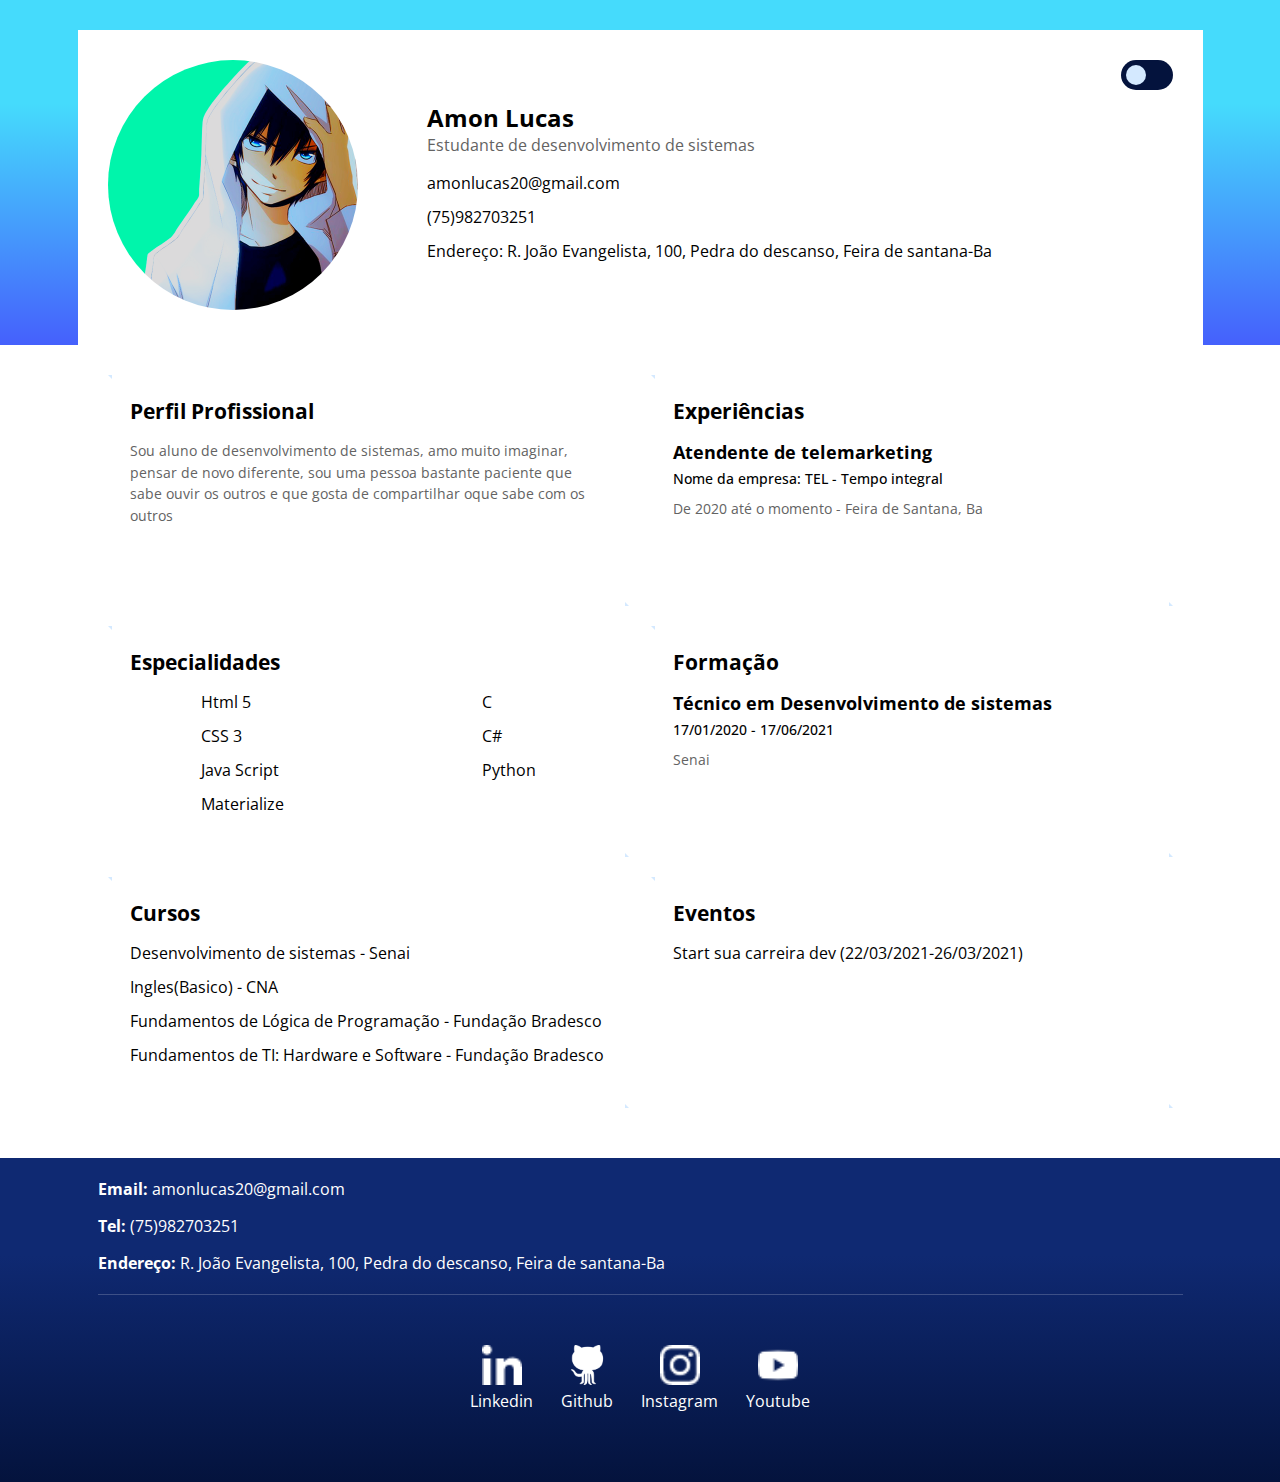
<file: index.html>
<!DOCTYPE html>
<html lang="pt-br">
    <head>
        <meta charset="UTF-8">
        <meta http-equiv="X-UA-Compatible" content="IE=edge">
        <meta name="viewport" content="width=device-width, initial-scale=1.0">
        <title>Portfólio</title>

        <link rel="preconnect" href="https://fonts.gstatic.com">
        <link href="https://fonts.googleapis.com/css2?family=Open+Sans:wght@300;400;600;700;800&display=swap" rel="stylesheet">

        <link rel="stylesheet" href="./assets/css/style.css">

    </head>
    <body>
        
        

        <input type="checkbox" id="ativar-dark"  class="ativar-dark">
        <div class="dark-mode">
            <!-- CABEÇALHO -->
            <header>
                
                <div class="container">
                    <label for="ativar-dark">
                        <span></span>
                    </label>
                    <div class="linha">

                        <!-- CAIXA FOTO DE PERFÍL -->
                        <div class="coluna coluna-esquerda">
                            <figure>
                                <img src="./assets/img/tumblr_ozbvc7tgsS1w5mh7eo4_500.png" alt="Amon Lucas">
                                <figcaption class="hidden">Amon Lucas</figcaption>
                            </figure>
                        </div>

                        <!-- INFORMAÇÕES PESSOAIS -->
                        <div class="coluna coluna-direita">

                            <h1>Amon Lucas</h1>
                            <p>Estudante de desenvolvimento de sistemas</p>

                            <ul>
                                <li>
                                    <a href="mailto:amonlucas20@gmail.com">amonlucas20@gmail.com</a>
                                </li>
                                <li>
                                    <a href="tel:75982703251">(75)982703251</a>
                                </li>
                                <li>
                                    <a href="https://goo.gl/maps/ykiK4PML7PNd39dZ9">Endereço: R. João Evangelista, 100, Pedra do descanso, Feira de santana-Ba</a>
                                </li>
                            </ul>

                        </div>
                    </div>
                </div>

            </header>

            <main>
                
                <div class="container">

                    <div class="linha">

                        <!-- CONTEÚDO LADO ESQUERDO -->
                        <div class="coluna coluna-esquerda">
                        
                            <section>
                                <span class="topo-direita"></span>
                                <h2>Perfil Profissional</h2>
                                <p> Sou aluno de desenvolvimento de sistemas, amo muito imaginar, pensar de novo diferente, sou uma pessoa bastante paciente que sabe ouvir os outros e que gosta de compartilhar oque sabe com os outros </p>
                                <span class="baixo-esquerda"></span>
                            </section>

                            <section>
                                <span class="topo-direita"></span>
                                <h2>Especialidades</h2>

                                <div class="especialidades">
                                    <div class="especialidades-direita">
                                        <ul>
                                            <li>Html 5</li>
                                            <li>CSS 3</li>
                                            <li>Java Script</li>
                                            <li>Materialize</li>
                                        </ul>
                                    </div>
                                    <div class="especialidades-esquerda">
                                        <ul>
                                            <li>C</li>
                                            <li>C#</li>
                                            <li>Python</li>
                                        </ul>
                                    </div>
                                </div>
                                
                                <span class="baixo-esquerda"></span>
                            </section>

                            <section>
                                <span class="topo-direita"></span>
                                <h2>Cursos</h2>
                                <ul>
                                    <li>Desenvolvimento de sistemas - Senai</li>
                                    <li>Ingles(Basico) - CNA</li>
                                    <li>Fundamentos de Lógica de Programação - Fundação Bradesco</li>
                                    <li>Fundamentos de TI: Hardware e Software - Fundação Bradesco</li>
                                </ul>
                                <span class="baixo-esquerda"></span>
                            </section>

                        </div>
                        
                        <!-- CONTEÚDO LADO DIREITA -->
                        <div class="coluna coluna-direita">

                            <section>
                                <span class="topo-direita"></span>
                                <h2>Experiências</h2>
                                <ul>
                                    <li>
                                        <h3>Atendente de telemarketing</h3>
                                        <strong>Nome da empresa: TEL - Tempo integral</strong>
                                        <p>De 2020 até o momento - Feira de Santana, Ba</p>
                                    </li>
                                </ul>
                                <span class="baixo-esquerda"></span>
                            </section>

                            <section>
                                <span class="topo-direita"></span>
                                <h2>Formação</h2>
                                <ul>
                                    <li>
                                        <h3>Técnico em Desenvolvimento de sistemas <strong>17/01/2020 - 17/06/2021</strong></h3>
                                        <p>Senai</p>
                                    </li>
                                </ul>
                                <span class="baixo-esquerda"></span>
                            </section>

                            <section>
                                <span class="topo-direita"></span>
                                <h2>Eventos</h2>
                                <ul>
                                    <li>Start sua carreira dev (22/03/2021-26/03/2021)</li>
                                </ul>
                                <span class="baixo-esquerda"></span>
                            </section>

                        </div>

                    </div>
                </div>

            </main>

            <footer>
                <div class="container">

                    <nav>
                        <ul class="info-contato">
                            <li>
                                <a href="mailto:amonlucas20@gmail.com"><strong>Email:</strong> amonlucas20@gmail.com</a>
                            </li>
                            <li>
                                <a href="tel:75982703251"><strong>Tel:</strong> (75)982703251</a>
                            </li>
                            <li>
                                <a href="https://goo.gl/maps/ykiK4PML7PNd39dZ9"><strong>Endereço:</strong> R. João Evangelista, 100, Pedra do descanso, Feira de santana-Ba</a>
                            </li>
                        </ul>
                    </nav> 
                    
                    <nav>
                        <ul class="redes-sociais">
                            <li>
                                <a href="https://www.linkedin.com/in/amon-lucas-5548b91a1?lipi=urn%3Ali%3Apage%3Ad_flagship3_profile_view_base_contact_details%3BVC34gT4kRPqG%2BOHTG7tqNA%3D%3D">
                                    <img src="./assets/img/linkedinpor.png" alt="Linkedin">
                                    <p>Linkedin</p>
                                </a>
                            </li>
                            <li>
                                <a href="https://github.com/amon199920">
                                    <img src="./assets/img/github-big-logopor.png" alt="Github">
                                    <p>Github</p>
                                </a>
                            </li>
                            <li>
                                <a href="https://www.instagram.com/alucas2819/">
                                    <img src="./assets/img/instagrampor.png" alt="Instagram">
                                    <p>Instagram</p>
                                </a>
                            </li>
                            <li>
                                <a href="https://www.youtube.com/channel/UCJq3hMOw0MvmBnq3cOkoQug">
                                    <img src="./assets/img/youtubepor.png" alt="Youtube">
                                    <p>Youtube</p>
                                </a>
                            </li>
                        </ul>
                    </nav>

                </div>
            </footer>
        </div>
        
    </body>
</html>
</file>
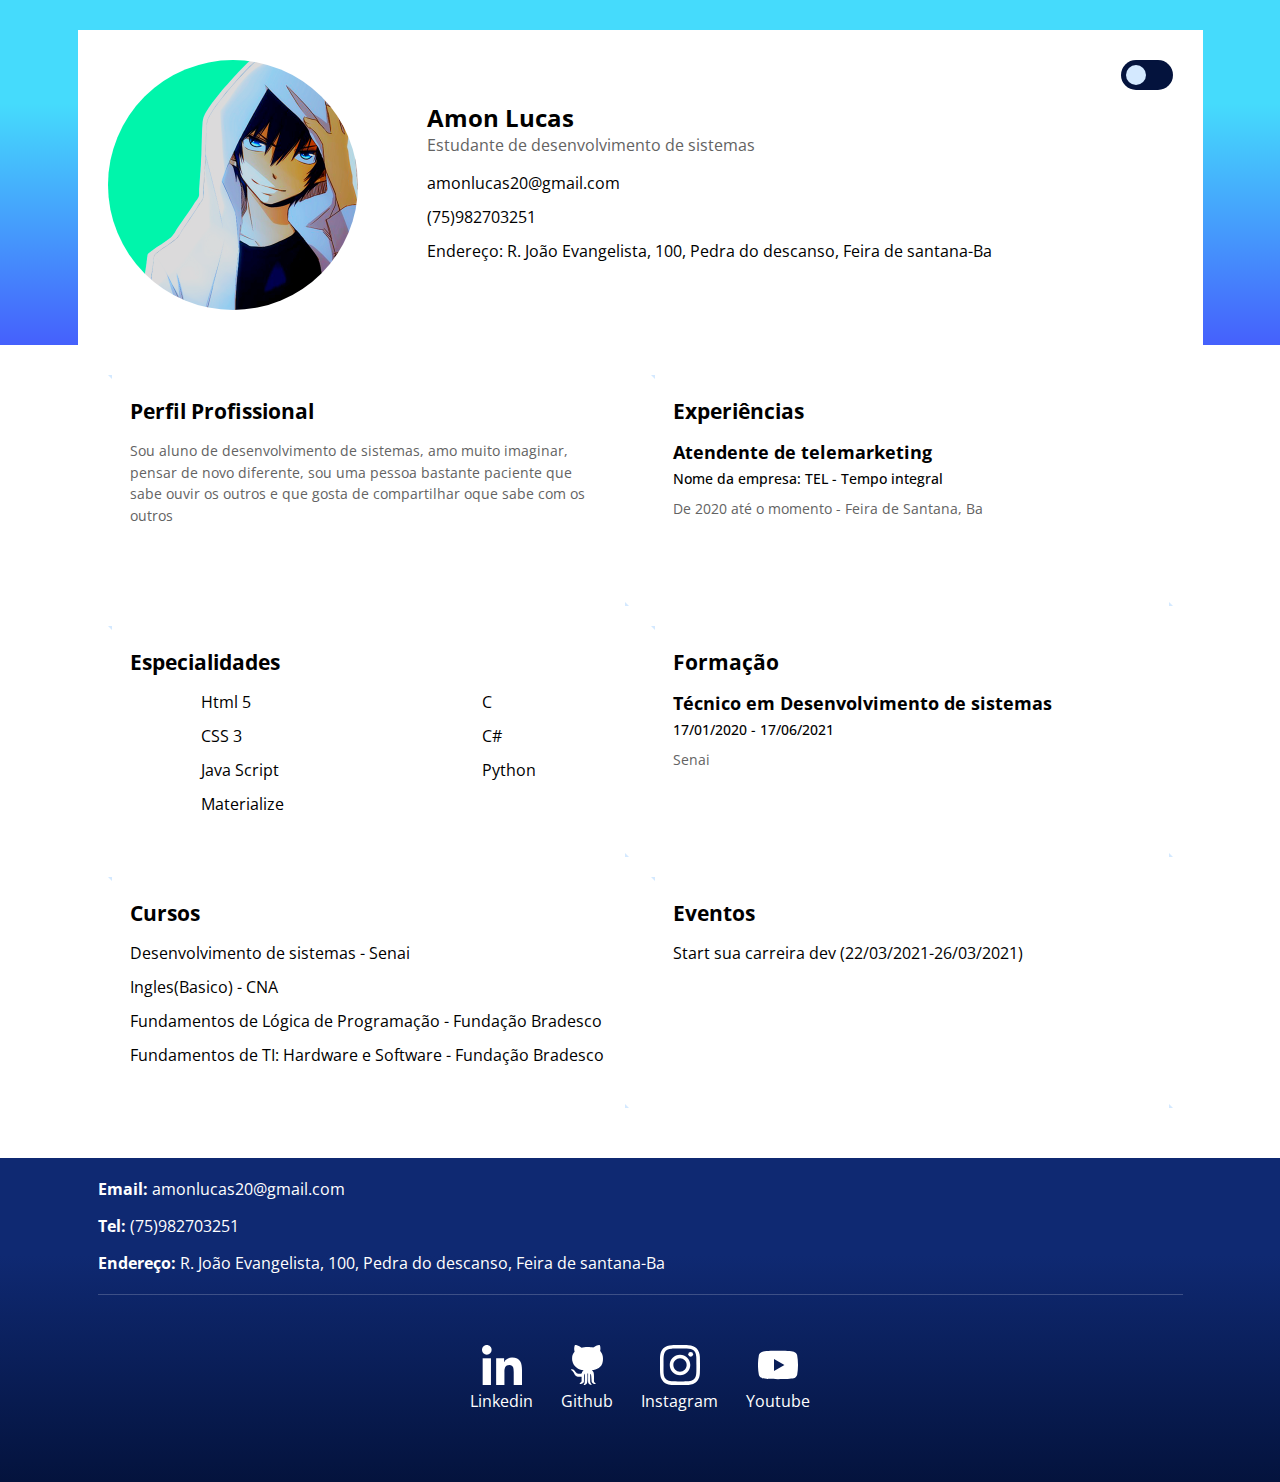
<file: portifolio/index.html>
<!DOCTYPE html>
<html lang="pt-br">
    <head>
        <meta charset="UTF-8">
        <meta http-equiv="X-UA-Compatible" content="IE=edge">
        <meta name="viewport" content="width=device-width, initial-scale=1.0">
        <title>Portfólio</title>

        <link rel="preconnect" href="https://fonts.gstatic.com">
        <link href="https://fonts.googleapis.com/css2?family=Open+Sans:wght@300;400;600;700;800&display=swap" rel="stylesheet">

        <link rel="stylesheet" href="./assets/css/style.css">

    </head>
    <body>
        
        

        <input type="checkbox" id="ativar-dark"  class="ativar-dark">
        <div class="dark-mode">
            <!-- CABEÇALHO -->
            <header>
                
                <div class="container">
                    <label for="ativar-dark">
                        <span></span>
                    </label>
                    <div class="linha">

                        <!-- CAIXA FOTO DE PERFÍL -->
                        <div class="coluna coluna-esquerda">
                            <figure>
                                <img src="./assets/img/tumblr_ozbvc7tgsS1w5mh7eo4_500.png" alt="Amon Lucas">
                                <figcaption class="hidden">Amon Lucas</figcaption>
                            </figure>
                        </div>

                        <!-- INFORMAÇÕES PESSOAIS -->
                        <div class="coluna coluna-direita">

                            <h1>Amon Lucas</h1>
                            <p>Estudante de desenvolvimento de sistemas</p>

                            <ul>
                                <li>
                                    <a href="mailto:amonlucas20@gmail.com">amonlucas20@gmail.com</a>
                                </li>
                                <li>
                                    <a href="tel:75982703251">(75)982703251</a>
                                </li>
                                <li>
                                    <a href="https://goo.gl/maps/ykiK4PML7PNd39dZ9">Endereço: R. João Evangelista, 100, Pedra do descanso, Feira de santana-Ba</a>
                                </li>
                            </ul>

                        </div>
                    </div>
                </div>

            </header>

            <main>
                
                <div class="container">

                    <div class="linha">

                        <!-- CONTEÚDO LADO ESQUERDO -->
                        <div class="coluna coluna-esquerda">
                        
                            <section>
                                <span class="topo-direita"></span>
                                <h2>Perfil Profissional</h2>
                                <p> Sou aluno de desenvolvimento de sistemas, amo muito imaginar, pensar de novo diferente, sou uma pessoa bastante paciente que sabe ouvir os outros e que gosta de compartilhar oque sabe com os outros </p>
                                <span class="baixo-esquerda"></span>
                            </section>

                            <section>
                                <span class="topo-direita"></span>
                                <h2>Especialidades</h2>

                                <div class="especialidades">
                                    <div class="especialidades-direita">
                                        <ul>
                                            <li>Html 5</li>
                                            <li>CSS 3</li>
                                            <li>Java Script</li>
                                            <li>Materialize</li>
                                        </ul>
                                    </div>
                                    <div class="especialidades-esquerda">
                                        <ul>
                                            <li>C</li>
                                            <li>C#</li>
                                            <li>Python</li>
                                        </ul>
                                    </div>
                                </div>
                                
                                <span class="baixo-esquerda"></span>
                            </section>

                            <section>
                                <span class="topo-direita"></span>
                                <h2>Cursos</h2>
                                <ul>
                                    <li>Desenvolvimento de sistemas - Senai</li>
                                    <li>Ingles(Basico) - CNA</li>
                                    <li>Fundamentos de Lógica de Programação - Fundação Bradesco</li>
                                    <li>Fundamentos de TI: Hardware e Software - Fundação Bradesco</li>
                                </ul>
                                <span class="baixo-esquerda"></span>
                            </section>

                        </div>
                        
                        <!-- CONTEÚDO LADO DIREITA -->
                        <div class="coluna coluna-direita">

                            <section>
                                <span class="topo-direita"></span>
                                <h2>Experiências</h2>
                                <ul>
                                    <li>
                                        <h3>Atendente de telemarketing</h3>
                                        <strong>Nome da empresa: TEL - Tempo integral</strong>
                                        <p>De 2020 até o momento - Feira de Santana, Ba</p>
                                    </li>
                                </ul>
                                <span class="baixo-esquerda"></span>
                            </section>

                            <section>
                                <span class="topo-direita"></span>
                                <h2>Formação</h2>
                                <ul>
                                    <li>
                                        <h3>Técnico em Desenvolvimento de sistemas <strong>17/01/2020 - 17/06/2021</strong></h3>
                                        <p>Senai</p>
                                    </li>
                                </ul>
                                <span class="baixo-esquerda"></span>
                            </section>

                            <section>
                                <span class="topo-direita"></span>
                                <h2>Eventos</h2>
                                <ul>
                                    <li>Start sua carreira dev (22/03/2021-26/03/2021)</li>
                                </ul>
                                <span class="baixo-esquerda"></span>
                            </section>

                        </div>

                    </div>
                </div>

            </main>

            <footer>
                <div class="container">

                    <nav>
                        <ul class="info-contato">
                            <li>
                                <a href="mailto:amonlucas20@gmail.com"><strong>Email:</strong> amonlucas20@gmail.com</a>
                            </li>
                            <li>
                                <a href="tel:75982703251"><strong>Tel:</strong> (75)982703251</a>
                            </li>
                            <li>
                                <a href="https://goo.gl/maps/ykiK4PML7PNd39dZ9"><strong>Endereço:</strong> R. João Evangelista, 100, Pedra do descanso, Feira de santana-Ba</a>
                            </li>
                        </ul>
                    </nav> 
                    
                    <nav>
                        <ul class="redes-sociais">
                            <li>
                                <a href="https://www.linkedin.com/in/amon-lucas-5548b91a1?lipi=urn%3Ali%3Apage%3Ad_flagship3_profile_view_base_contact_details%3BVC34gT4kRPqG%2BOHTG7tqNA%3D%3D">
                                    <img src="./assets/img/linkedin.svg" alt="Linkedin">
                                    <p>Linkedin</p>
                                </a>
                            </li>
                            <li>
                                <a href="https://github.com/amon199920">
                                    <img src="./assets/img/github-big-logo.svg" alt="Github">
                                    <p>Github</p>
                                </a>
                            </li>
                            <li>
                                <a href="https://www.instagram.com/alucas2819/">
                                    <img src="./assets/img/instagram.svg" alt="Instagram">
                                    <p>Instagram</p>
                                </a>
                            </li>
                            <li>
                                <a href="https://www.youtube.com/channel/UCJq3hMOw0MvmBnq3cOkoQug">
                                    <img src="./assets/img/youtube.svg" alt="Youtube">
                                    <p>Youtube</p>
                                </a>
                            </li>
                        </ul>
                    </nav>

                </div>
            </footer>
        </div>
        
    </body>
</html>
</file>
<file: assets/css/style.css>
/*
Theme Name: Portifolio
Author: Amon Lucas
Description: Portifolio mostrando meus dados.
Version: 1.0
*/

html, body, figure, img, div, input, textarea, p, h1, h2, h3, h4, h5, h6, ul, li, a, main{
    margin: 0;
    padding: 0;
    box-sizing: border-box;
    list-style: none;
    text-decoration: none;
}

.coluna{
    flex-basis: 49%;
}

:root{
    --corBackgroundPrimaria: #45dbfc;
    --corBackgroundPrimaria2: #4560fc;

    --corBackgroundSecundaria: #04133d;
    --corBackgroundSecundaria2: #0f2972;

    --corBackgroundDark:#0e0e0e;
    --corTextPrimaria:#636363;
    --corTextoSecudaria:#000;
}

.hidden{
    display: none;
}


/* BODY */
body{
    font-family: 'Open Sans', sans-serif;
}


/* HEADER */
header{
    /* background-color: var(--corBackgroundPrimaria); */
    background-image: linear-gradient( var(--corBackgroundPrimaria) 30%, var(--corBackgroundPrimaria2));
    padding: 30px 0 0 0;
}
header .container{
    background-color: white;
}
header .linha{
    align-items: center;
}
header .coluna-esquerda{
    flex-basis: 30%;
}
header .coluna-direita{
    flex-basis: 60%;
    text-align: center;
}
header .coluna img{
    max-width: 100%;
    border-radius: 100%;
}
header .coluna h1{
    font-size: 1.5rem;
    color:var(--corTextoSecudaria);
}
header .coluna p{
    font-size: 1rem;
    color:var(--corTextPrimaria);
}
header .coluna ul{
    margin: 16px 0 0;
}
header .coluna ul li{
    margin: 0 0 12px;
}
header .coluna ul li a{
    font-size: 1rem;
    color:var(--corTextoSecudaria);
}


/* FOOTER */
footer{
    /* background-color:var(--corBackgroundSecundaria); */
    background-image: linear-gradient(var(--corBackgroundSecundaria2) 30%, var(--corBackgroundSecundaria));
}
footer .container{
    padding: 20px;
}
footer nav ul li a{
    color: white;
}

footer nav .info-contato li{
    margin: 0 0 15px;
}

footer nav .redes-sociais{
    border-top: 1px solid rgb(255 255 255 / 20%);
    margin: 20px 0 50px;
    padding: 50px 0 0;
    text-align: center;
}
footer nav .redes-sociais li{
    margin: 15px 28px;
    text-align: center;
    display: inline-block;
}

footer nav .redes-sociais li a img{
    width: 40px;
    transition: .2s;
}
footer nav .redes-sociais li a:hover img{
    transform: scale(1.2) translateY(-10px);
}


/* PÁGINA INICIAL */
main .coluna{
    padding: 20px;
}
main .coluna section{
    border-bottom: 1px solid #d4e9ff;
    margin: 0 0 20px;
    min-height: 187px;
    color:var(--corTextoSecudaria);
}

main .coluna section h2{
    font-size: 1.3rem;
    margin: 0 0 15px;
}
main .coluna section p{
    font-size: 0.9rem;
    color: var(--corTextPrimaria);
    line-height: 1.5;
}
main .coluna section ul li{
    margin: 0 0 12px;
}
main .coluna section ul li h3{
    font-size: 1.1rem;
}
main .coluna section ul li strong{
    font-size: 0.9rem;
    font-weight: 500;
    margin: 5px 0 10px;
    display: inline-block;
}


/* EXTRAS */
.ativar-dark{
    width: 50px;
    height: 50px;
    display: none;
}
header .container{
    position: relative;
}
label{
    position: absolute;
    top: 30px;
    right: 30px;
    width: 52px;
    height: 30px;
    background-color: var(--corBackgroundSecundaria);
    border-radius: 20px;
    padding: 5px 5px;
    box-sizing: border-box;
    cursor: pointer;
}
label span{
    width: 20px;
    height: 20px;
    display: block;
    background-color: #d4e9ff;
    border-radius: 100%;
    transition: all ease .3s;
}

.ativar-dark:checked ~ .dark-mode label{
    background-color: #d4e9ff;
}
.ativar-dark:checked ~ .dark-mode label span{
    background-color: var(--corBackgroundSecundaria);
    /* margin-left: 21px; */
    transform: translateX(21px);
    transition: all ease .3s;
}

.ativar-dark:checked ~ .dark-mode{
    --corBackgroundPrimaria: #000;
    --corBackgroundPrimaria2: #000;

    --corBackgroundSecundaria: #000;
    --corBackgroundSecundaria2: #000;

    --corTextPrimaria:#fff;
    --corTextoSecudaria:#fff;
}
.ativar-dark:checked ~ .dark-mode header{
    background-color:var(--corBackgroundSecundaria) ;
}
.ativar-dark:checked ~ .dark-mode header .container{
    background-color:var(--corBackgroundDark) ;
}
.ativar-dark:checked ~ .dark-mode .container{
    background-color:var(--corBackgroundDark) ;
}
.ativar-dark:checked ~ .dark-mode main{
    background-color:var(--corBackgroundSecundaria) ;
} 

@keyframes aumentarLargura{
    from{
        width: 0;
    }
    to{
        width: 100%;
    }
}

@keyframes aumentarAltura{
    from{
        height: 0;
    }
    to{
        height: 100%;
    }
}



/* @MEDIA */
@media only screen and (min-width: 768px){
    .linha{
        display: flex;
        flex-wrap: wrap;
        align-items: flex-start;
        justify-content: space-between;
    }
    footer nav .redes-sociais {
        display: flex;
        justify-content: center;
    }
    header{
        padding: 30px 0 0;
    }
    header .coluna img{
        max-width: 250px;
    }
    .container{
        width: 100%;
        max-width: 1125px;
        margin: 0 auto;
        padding: 30px;
    }
    header .coluna-direita{
        text-align: left;
    }
    main .coluna section{
        /* border: 2px solid #d4e9ff; */
        border: 2px solid transparent;
        padding: 20px;
        position: relative;
    }
    main .coluna section span{
        position: absolute;
        display: block;
        width: 0;
        height: 0;
        border: 2px solid transparent;
    }
    main .coluna section .topo-direita{
        top: -2px;
        left: -2px;
        animation-name: aumentarLargura, aumentarAltura;
        animation-duration: 1s, 1s;
        animation-delay: 2s, 3s;
        animation-fill-mode: forwards;
        border-top-color: #d4e9ff;
        border-right-color: #d4e9ff;
    }
    main .coluna section .baixo-esquerda{
        bottom: -2px;
        right: -2px;
        animation-name: aumentarLargura, aumentarAltura;
        animation-duration: 1s, 1s;
        animation-delay: 4s, 5s;
        animation-fill-mode: forwards;
        border-bottom-color: #d4e9ff;
        border-left-color: #d4e9ff;
    }
    main .coluna{
        padding: 0;
    }
    footer nav .redes-sociais li{
        margin: 0  14px;
        text-align: center;
        display: initial;
    }

    .especialidades{
        display: flex;
        justify-content: space-between;
        margin: 0 15%;
    }
}

@media only screen and (min-width: 991px){

    header .coluna-direita{
        flex-basis: 70%;
    }
}
</file>
<file: portifolio/assets/css/style.css>
/*
Theme Name: Portifolio
Author: Amon Lucas
Description: Portifolio mostrando meus dados.
Version: 1.0
*/

html, body, figure, img, div, input, textarea, p, h1, h2, h3, h4, h5, h6, ul, li, a, main{
    margin: 0;
    padding: 0;
    box-sizing: border-box;
    list-style: none;
    text-decoration: none;
}

.coluna{
    flex-basis: 49%;
}

:root{
    --corBackgroundPrimaria: #45dbfc;
    --corBackgroundPrimaria2: #4560fc;

    --corBackgroundSecundaria: #04133d;
    --corBackgroundSecundaria2: #0f2972;

    --corBackgroundDark:#0e0e0e;
    --corTextPrimaria:#636363;
    --corTextoSecudaria:#000;
}

.hidden{
    display: none;
}


/* BODY */
body{
    font-family: 'Open Sans', sans-serif;
}


/* HEADER */
header{
    /* background-color: var(--corBackgroundPrimaria); */
    background-image: linear-gradient( var(--corBackgroundPrimaria) 30%, var(--corBackgroundPrimaria2));
    padding: 30px 0 0 0;
}
header .container{
    background-color: white;
}
header .linha{
    align-items: center;
}
header .coluna-esquerda{
    flex-basis: 30%;
}
header .coluna-direita{
    flex-basis: 60%;
    text-align: center;
}
header .coluna img{
    max-width: 100%;
    border-radius: 100%;
}
header .coluna h1{
    font-size: 1.5rem;
    color:var(--corTextoSecudaria);
}
header .coluna p{
    font-size: 1rem;
    color:var(--corTextPrimaria);
}
header .coluna ul{
    margin: 16px 0 0;
}
header .coluna ul li{
    margin: 0 0 12px;
}
header .coluna ul li a{
    font-size: 1rem;
    color:var(--corTextoSecudaria);
}


/* FOOTER */
footer{
    /* background-color:var(--corBackgroundSecundaria); */
    background-image: linear-gradient(var(--corBackgroundSecundaria2) 30%, var(--corBackgroundSecundaria));
}
footer .container{
    padding: 20px;
}
footer nav ul li a{
    color: white;
}

footer nav .info-contato li{
    margin: 0 0 15px;
}

footer nav .redes-sociais{
    border-top: 1px solid rgb(255 255 255 / 20%);
    margin: 20px 0 50px;
    padding: 50px 0 0;
    text-align: center;
}
footer nav .redes-sociais li{
    margin: 15px 28px;
    text-align: center;
    display: inline-block;
}

footer nav .redes-sociais li a img{
    width: 40px;
    transition: .2s;
}
footer nav .redes-sociais li a:hover img{
    transform: scale(1.2) translateY(-10px);
}


/* PÁGINA INICIAL */
main .coluna{
    padding: 20px;
}
main .coluna section{
    border-bottom: 1px solid #d4e9ff;
    margin: 0 0 20px;
    min-height: 187px;
    color:var(--corTextoSecudaria);
}

main .coluna section h2{
    font-size: 1.3rem;
    margin: 0 0 15px;
}
main .coluna section p{
    font-size: 0.9rem;
    color: var(--corTextPrimaria);
    line-height: 1.5;
}
main .coluna section ul li{
    margin: 0 0 12px;
}
main .coluna section ul li h3{
    font-size: 1.1rem;
}
main .coluna section ul li strong{
    font-size: 0.9rem;
    font-weight: 500;
    margin: 5px 0 10px;
    display: inline-block;
}


/* EXTRAS */
.ativar-dark{
    width: 50px;
    height: 50px;
    display: none;
}
header .container{
    position: relative;
}
label{
    position: absolute;
    top: 30px;
    right: 30px;
    width: 52px;
    height: 30px;
    background-color: var(--corBackgroundSecundaria);
    border-radius: 20px;
    padding: 5px 5px;
    box-sizing: border-box;
    cursor: pointer;
}
label span{
    width: 20px;
    height: 20px;
    display: block;
    background-color: #d4e9ff;
    border-radius: 100%;
    transition: all ease .3s;
}

.ativar-dark:checked ~ .dark-mode label{
    background-color: #d4e9ff;
}
.ativar-dark:checked ~ .dark-mode label span{
    background-color: var(--corBackgroundSecundaria);
    /* margin-left: 21px; */
    transform: translateX(21px);
    transition: all ease .3s;
}

.ativar-dark:checked ~ .dark-mode{
    --corBackgroundPrimaria: #000;
    --corBackgroundPrimaria2: #000;

    --corBackgroundSecundaria: #000;
    --corBackgroundSecundaria2: #000;

    --corTextPrimaria:#fff;
    --corTextoSecudaria:#fff;
}
.ativar-dark:checked ~ .dark-mode header{
    background-color:var(--corBackgroundSecundaria) ;
}
.ativar-dark:checked ~ .dark-mode header .container{
    background-color:var(--corBackgroundDark) ;
}
.ativar-dark:checked ~ .dark-mode  .container{
    background-color:var(--corBackgroundDark) ;
}
.ativar-dark:checked ~ .dark-mode main{
    background-color:var(--corBackgroundSecundaria) ;
} 

@keyframes aumentarLargura{
    from{
        width: 0;
    }
    to{
        width: 100%;
    }
}

@keyframes aumentarAltura{
    from{
        height: 0;
    }
    to{
        height: 100%;
    }
}



/* @MEDIA */
@media only screen and (min-width: 768px){
    .linha{
        display: flex;
        flex-wrap: wrap;
        align-items: flex-start;
        justify-content: space-between;
    }
    footer nav .redes-sociais {
        display: flex;
        justify-content: center;
    }
    header{
        padding: 30px 0 0;
    }
    header .coluna img{
        max-width: 250px;
    }
    .container{
        width: 100%;
        max-width: 1125px;
        margin: 0 auto;
        padding: 30px;
    }
    header .coluna-direita{
        text-align: left;
    }
    main .coluna section{
        /* border: 2px solid #d4e9ff; */
        border: 2px solid transparent;
        padding: 20px;
        position: relative;
    }
    main .coluna section span{
        position: absolute;
        display: block;
        width: 0;
        height: 0;
        border: 2px solid transparent;
    }
    main .coluna section .topo-direita{
        top: -2px;
        left: -2px;
        animation-name: aumentarLargura, aumentarAltura;
        animation-duration: 1s, 1s;
        animation-delay: 2s, 3s;
        animation-fill-mode: forwards;
        border-top-color: #d4e9ff;
        border-right-color: #d4e9ff;
    }
    main .coluna section .baixo-esquerda{
        bottom: -2px;
        right: -2px;
        animation-name: aumentarLargura, aumentarAltura;
        animation-duration: 1s, 1s;
        animation-delay: 4s, 5s;
        animation-fill-mode: forwards;
        border-bottom-color: #d4e9ff;
        border-left-color: #d4e9ff;
    }
    main .coluna{
        padding: 0;
    }
    footer nav .redes-sociais li{
        margin: 0  14px;
        text-align: center;
        display: initial;
    }

    .especialidades{
        display: flex;
        justify-content: space-between;
        margin: 0 15%;
    }
}

@media only screen and (min-width: 991px){

    header .coluna-direita{
        flex-basis: 70%;
    }
}
</file>
